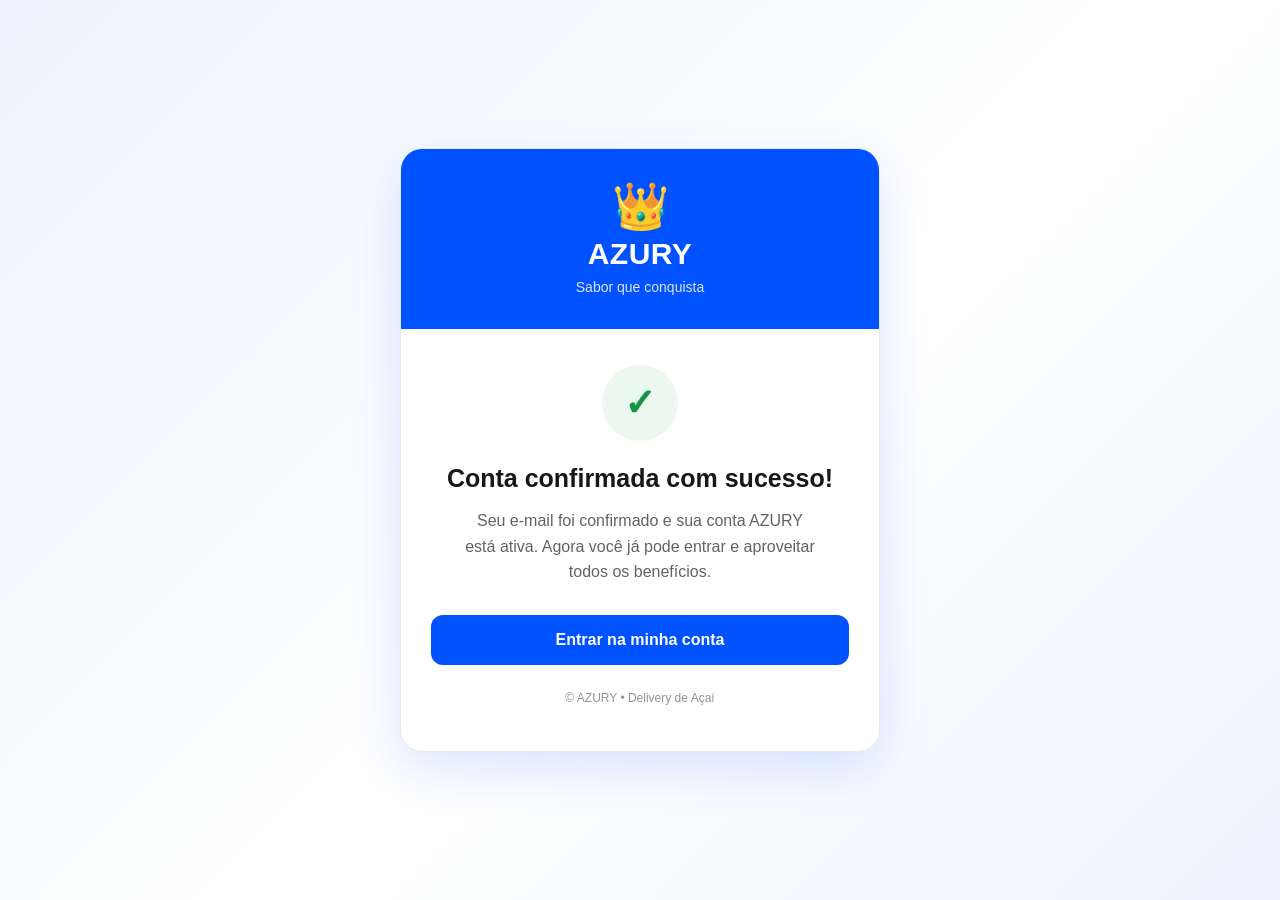
<file: conta-confirmada.html>
<!-- ARQUIVO NOVO — CONFIRMAÇÃO DE CONTA AZURY — 12-08-2026 -->
<!doctype html>
<html lang="pt-BR">
  <head>
    <meta charset="UTF-8" />

    <meta name="viewport" content="width=device-width, initial-scale=1.0" />

    <title>Conta confirmada | AZURY</title>

    <meta name="description" content="Confirmação de conta AZURY." />

    <style>
      * {
        box-sizing: border-box;
      }

      html,
      body {
        margin: 0;
        min-height: 100%;
      }

      body {
        min-height: 100vh;
        display: flex;
        align-items: center;
        justify-content: center;
        padding: 24px;
        background: linear-gradient(
          135deg,
          #eef3ff 0%,
          #ffffff 55%,
          #edf3ff 100%
        );
        font-family: Arial, Helvetica, sans-serif;
        color: #171717;
      }

      .card {
        width: 100%;
        max-width: 480px;
        overflow: hidden;
        background: #ffffff;
        border: 1px solid #e5e9f2;
        border-radius: 22px;
        box-shadow: 0 18px 50px rgba(0, 81, 255, 0.14);
      }

      .topo {
        padding: 34px 24px;
        text-align: center;
        background: #0051ff;
        color: #ffffff;
      }

      .coroa {
        display: block;
        margin-bottom: 8px;
        font-size: 46px;
        line-height: 1;
      }

      .marca {
        margin: 0;
        font-size: 30px;
        font-weight: 800;
        letter-spacing: 0.5px;
      }

      .slogan {
        margin: 8px 0 0;
        font-size: 14px;
        color: #dce7ff;
      }

      .conteudo {
        padding: 36px 30px 32px;
        text-align: center;
      }

      .icone-sucesso {
        width: 76px;
        height: 76px;
        margin: 0 auto 22px;
        display: flex;
        align-items: center;
        justify-content: center;
        border-radius: 50%;
        background: #eaf8ef;
        color: #159447;
        font-size: 38px;
        font-weight: 800;
      }

      h1 {
        margin: 0 0 14px;
        font-size: 25px;
        line-height: 1.25;
      }

      .descricao {
        margin: 0 auto;
        max-width: 360px;
        color: #5f6368;
        font-size: 16px;
        line-height: 1.6;
      }

      .botao {
        width: 100%;
        display: block;
        margin-top: 30px;
        padding: 16px 20px;
        border-radius: 12px;
        background: #0051ff;
        color: #ffffff;
        text-decoration: none;
        font-size: 16px;
        font-weight: 700;
        transition:
          transform 0.15s ease,
          background-color 0.15s ease;
      }

      .botao:hover {
        background: #0046dc;
        transform: translateY(-1px);
      }

      .rodape {
        margin-top: 24px;
        color: #929292;
        font-size: 12px;
        line-height: 1.5;
      }

      .erro .icone-sucesso {
        background: #fff0f0;
        color: #d93025;
      }

      .erro .botao {
        background: #0051ff;
      }

      @media (max-width: 520px) {
        body {
          padding: 16px;
        }

        .conteudo {
          padding: 32px 22px 28px;
        }

        h1 {
          font-size: 23px;
        }
      }
    </style>
  </head>

  <body>
    <main class="card" id="cardConfirmacao">
      <header class="topo">
        <span class="coroa" aria-hidden="true"> 👑 </span>

        <p class="marca">AZURY</p>

        <p class="slogan">Sabor que conquista</p>
      </header>

      <section class="conteudo">
        <div class="icone-sucesso" id="iconeStatus" aria-hidden="true">✓</div>

        <h1 id="tituloStatus">Conta confirmada com sucesso!</h1>

        <p class="descricao" id="descricaoStatus">
          Seu e-mail foi confirmado e sua conta AZURY está ativa. Agora você já
          pode entrar e aproveitar todos os benefícios.
        </p>

        <a class="botao" href="login.html"> Entrar na minha conta </a>

        <p class="rodape">© AZURY • Delivery de Açaí</p>
      </section>
    </main>

    <script>
      (() => {
        "use strict";

        const parametros = new URLSearchParams(window.location.search);

        const hash = new URLSearchParams(
          window.location.hash.replace(/^#/, ""),
        );

        const erro = parametros.get("error") || hash.get("error");

        const descricaoErro =
          parametros.get("error_description") || hash.get("error_description");

        if (erro) {
          const card = document.getElementById("cardConfirmacao");

          const icone = document.getElementById("iconeStatus");

          const titulo = document.getElementById("tituloStatus");

          const descricao = document.getElementById("descricaoStatus");

          card.classList.add("erro");

          icone.textContent = "!";

          titulo.textContent = "Não foi possível confirmar sua conta";

          descricao.textContent = descricaoErro
            ? decodeURIComponent(descricaoErro)
            : "O link de confirmação pode ter expirado ou já ter sido utilizado. Tente entrar na sua conta.";

          return;
        }

        if (window.location.hash || window.location.search) {
          window.history.replaceState(
            null,
            document.title,
            window.location.pathname,
          );
        }
      })();
    </script>
  </body>
</html>
</file>
